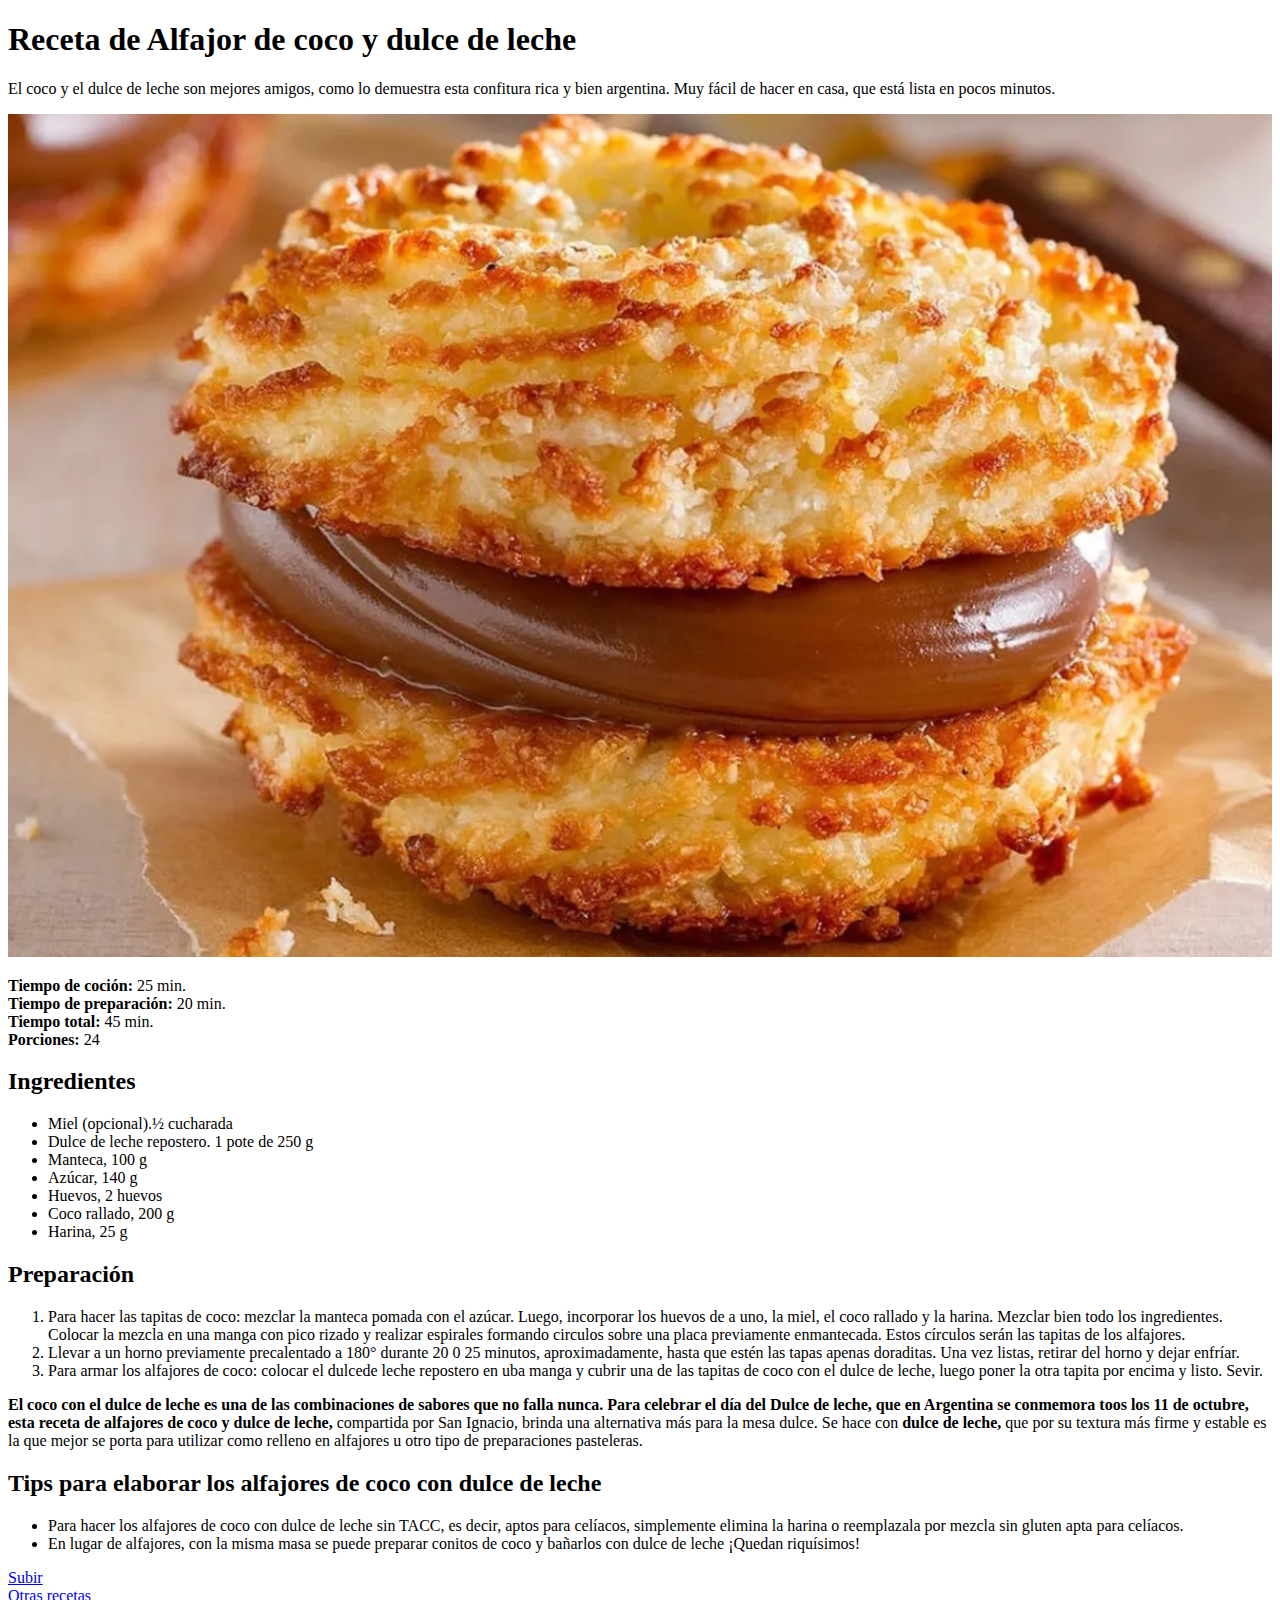
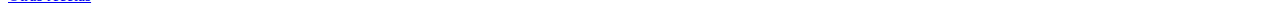
<file: html/index.html>
<!DOCTYPE html>
<html lang="en">
<head>
    <meta charset="UTF-8">
    <meta http-equiv="X-UA-Compatible" content="IE=edge">
    <meta name="viewport" content="width=device-width, initial-scale=1.0">
    <title>Guía de ejercicios</title>
    <meta name="author" content="Francisco Carusso">
    <meta name="description" content="Aplicación de las etiquetas básicas de HTML.">
    <meta name="keywords" content="alfajores, pasteleria, dulces, dulce de leche"/>
    <link rel="shortcut icon" type="image/x-icon" href="../css/images/favicon.ico">
</head>
<body>
    <main>
        <h1 id="subir">Receta de Alfajor de coco y dulce de leche</h1>
        <p>
            El coco y el dulce de leche son mejores amigos, como lo demuestra esta confitura rica y bien argentina. Muy fácil de hacer en casa, que está lista en pocos minutos.
        </p>
        <img src="../css/images/alfajor.jpg" 
            alt="Alfajor de coco y dulce de leche"
            title="Alfajor de coco y dulce de leche"
            width="100%" 
        >

        <p>
            <strong>Tiempo de coción: </strong>25 min. <br>
            <strong>Tiempo de preparación: </strong>20 min. <br>
            <strong>Tiempo total: </strong>45 min. <br>
            <strong>Porciones: </strong>24 <br>
        </p>

        
        <h2>Ingredientes</h2>
        <ul>
            <li>Miel (opcional).½ cucharada </li>
            <li>Dulce de leche repostero. 1 pote de 250 g</li>
            <li>Manteca, 100 g</li>
            <li>Azúcar, 140 g</li>
            <li>Huevos, 2 huevos</li>
            <li>Coco rallado, 200 g</li>
            <li>Harina, 25 g</li>
        </ul>

        <h2>Preparación</h2>
        <ol>
            <li>
                Para hacer las tapitas de coco: mezclar la manteca pomada con el azúcar. Luego, incorporar los huevos de a uno, la miel, el coco rallado y la harina. Mezclar bien todo los ingredientes. Colocar la mezcla en una manga con pico rizado y realizar espirales formando circulos sobre una placa previamente enmantecada. Estos círculos serán las tapitas de los alfajores.
            </li>
            <li>
                Llevar a un horno previamente precalentado a 180° durante 20 0 25 minutos, aproximadamente, hasta que estén las tapas apenas doraditas. Una vez listas, retirar del horno y dejar enfríar.
            </li>
            <li>
                Para armar los alfajores de coco: colocar el dulcede leche repostero en uba manga y cubrir una de las tapitas de coco con el dulce de leche, luego poner la otra tapita por encima y listo. Sevir.
            </li>
        </ol>

        <p>
            <strong>El coco con el dulce de leche es una de las combinaciones de sabores que no falla nunca. Para celebrar el día del Dulce de leche, que en Argentina se conmemora toos los 11 de octubre, esta receta de alfajores de coco y dulce de leche, </strong>compartida por San Ignacio, brinda una alternativa más para la mesa dulce. Se hace con <strong>dulce de leche, </strong>que por su textura más firme y estable es la que mejor se porta para utilizar como relleno en alfajores u otro tipo de preparaciones pasteleras.
        </p>

        <h2>Tips para elaborar los alfajores de coco con dulce de leche</h2>
        <ul>
            <li>
                Para hacer los alfajores de coco con dulce de leche sin TACC, es decir, aptos para celíacos, simplemente elimina la harina o reemplazala por mezcla sin gluten apta para celíacos.
            </li>
            <li>
                En lugar de alfajores, con la misma masa se puede preparar conitos de coco y bañarlos con dulce de leche ¡Quedan riquísimos!
            </li>
        </ul>
    </main>
    <footer>
        <a href="#subir">Subir</a> <br>
        <a href="https://www.lanacion.com.ar/recetas" target="_blank">Otras recetas</a>
    </footer>
</body>
</html>
</file>
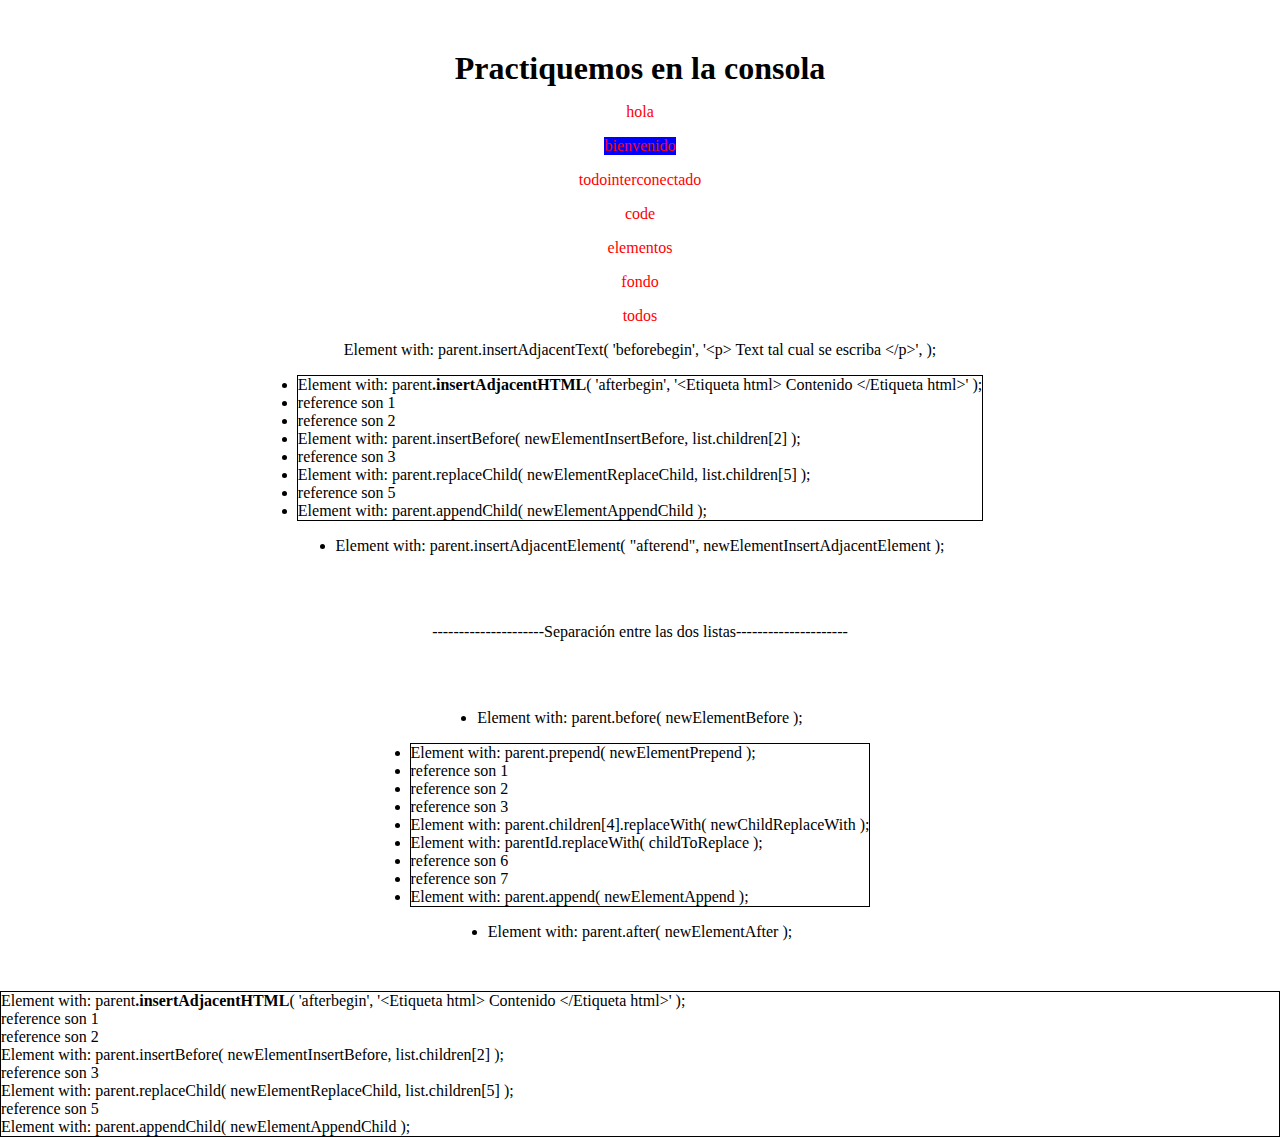
<file: html/clase5.html>
<!DOCTYPE html>
<html lang="en">
<head>
    <meta charset="UTF-8">
    <meta http-equiv="X-UA-Compatible" content="IE=edge">
    <meta name="viewport" content="width=device-width, initial-scale=1.0">
    <title>Clase 5</title>
    <link rel="shortcut icon" href="https://todointerconectado.com/CSS/img/favicons/apple-icon-57x57.png">
    <link rel="stylesheet" href="../css/style.css">
</head>
<body id="body">
    <h1 id="title" class="title">Practiquemos en la consola</h1>

    <p class="text">hola</p>
    <p id="welcome">bienvenido</p>
    <p class="text">todointerconectado</p>
    <p id="code">code</p>
    <p class="text">elementos</p>
    <p class="text">fondo</p>
    <p>todos</p>

    <ul id="list" style="border: 1px solid;">
        <li>reference son 1</li>
        <li>reference son 2</li>
        <li>reference son 3</li>
        <li>reference son 4</li>
        <li>reference son 5</li>
    </ul>
    <br><br>
    <span>---------------------Separación entre las dos listas---------------------</span>
    <br><br>
    <ul id="list2" style="border: 1px solid;">
        <li>reference son 1</li>
        <li>reference son 2</li>
        <li>reference son 3</li>
        <li>reference son 4</li>
        <li id="child-to-replace">reference son 5</li>
        <li>reference son 6</li>
        <li>reference son 7</li>
    </ul>

    <script src="/js/clase5.js"></script>
</body>
</html>
</file>
<file: css/style.css>
* {
    margin: 0;
    padding: 0;
    box-sizing: border-box;
}

body {
    margin: 50px auto;
    width: 100%;
    height: auto;
    display: flex;
    flex-wrap: nowrap;
    flex-direction: column;
    justify-content: center;
    align-items: center;
    gap: 1rem;
}

.img {
    width: 100%;
    max-width: 500px;
}

.usuarioBtn {
    border: 2px solid gray;
    border-radius: .5rem;
    box-shadow: 3px 3px 10px rgb(66, 66, 66);
    padding: 5px 10px;
    width: auto;
    background: rgb(255, 255, 255);
    color: rgb(0, 0, 0);
    font-family: sans-serif;
    font-size: 1rem;
    font-weight: bold;
    letter-spacing: 2px;
    transition: 
        background 300ms ease,
        color 300ms ease;
}

.usuarioBtn:hover {
    background: rgb(0, 0, 0);
    color: rgb(255, 255, 255);
}

/* DescubleNumero */
.DescubleNumero {
    margin-top: 50px;
    border: 1px solid black;
    width: 100%;
    height: auto;
    display: flex;
    flex-direction: column;
    justify-content: center;
    align-items: center;
    gap: 10px;
}
</file>
